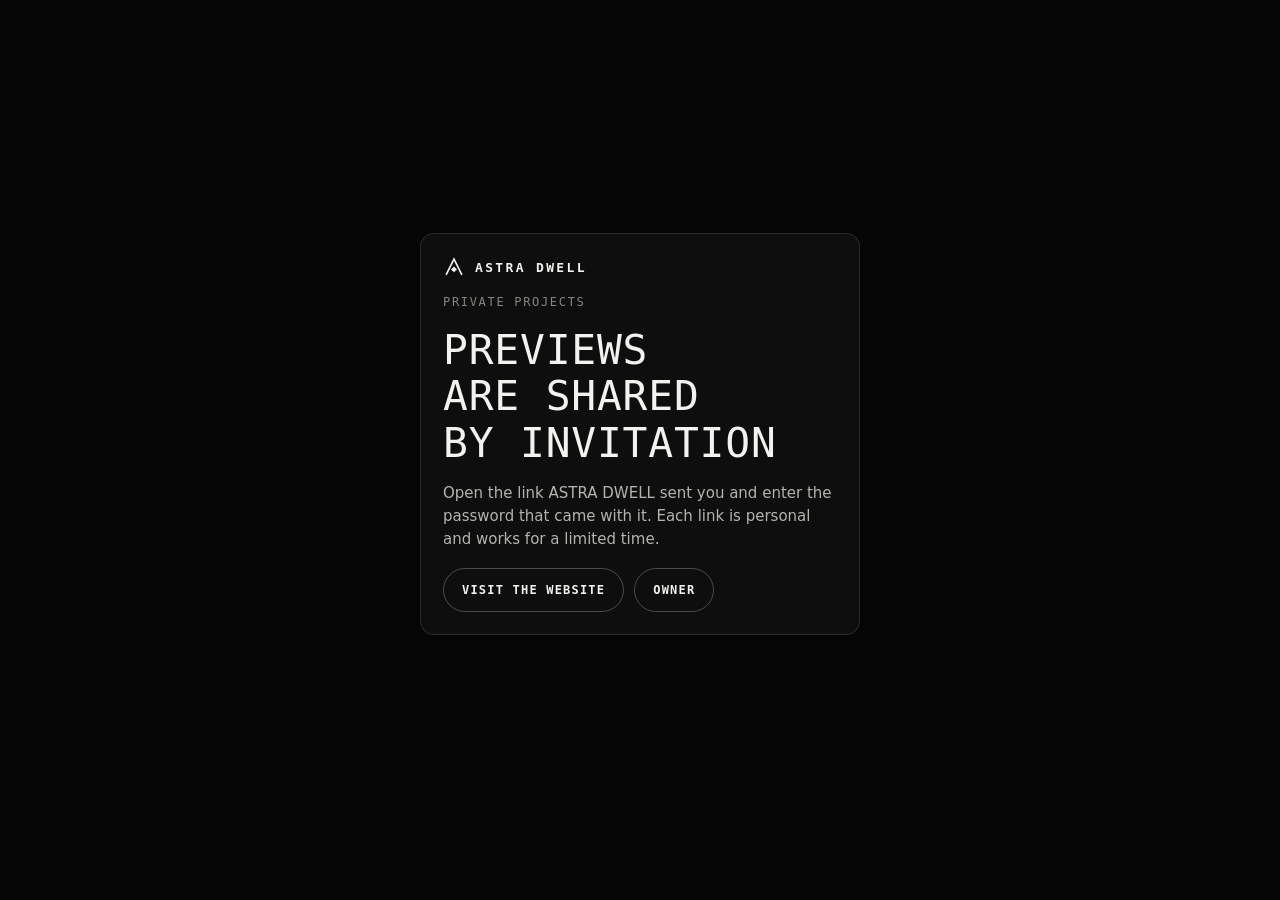
<file: index.html>
<!doctype html>
<html lang="en">
  <head>
    <meta charset="utf-8" />
    <meta name="viewport" content="width=device-width, initial-scale=1, viewport-fit=cover" />
    <meta name="robots" content="noindex, nofollow" />
    <meta http-equiv="Content-Security-Policy" content="default-src 'self'; style-src 'self' 'unsafe-inline'; img-src 'self' data:; base-uri 'none'; form-action 'none'; object-src 'none'" />
    <title>Private projects · ASTRA DWELL</title>
    <link rel="icon" href="/assets/icon.svg?v=166e6947fa" type="image/svg+xml" />
    <link rel="stylesheet" href="/assets/portal.css?v=166e6947fa" />
  </head>
  <body>
    <main class="center wrap">
      <div class="card">
        <a class="brand" href="https://dwell.astragrp.net/" aria-label="ASTRA DWELL website"><svg viewBox="0 0 32 32" fill="none" aria-hidden="true"><path d="M4.5 27.5 16 4.5l11.5 23" stroke="currentColor" stroke-width="2.4" /><path d="M16 15.2 20.3 19.5 16 23.8 11.7 19.5Z" fill="currentColor" /></svg>ASTRA DWELL</a>
        <p class="label">Private projects</p>
        <h1>Previews are shared by invitation</h1>
        <p>Open the link ASTRA DWELL sent you and enter the password that came with it. Each link is personal and works for a limited time.</p>
        <div class="row"><a class="button" href="https://dwell.astragrp.net/">Visit the website</a><a class="button" href="/admin/">Owner</a></div>
      </div>
    </main>
  </body>
</html>
</file>
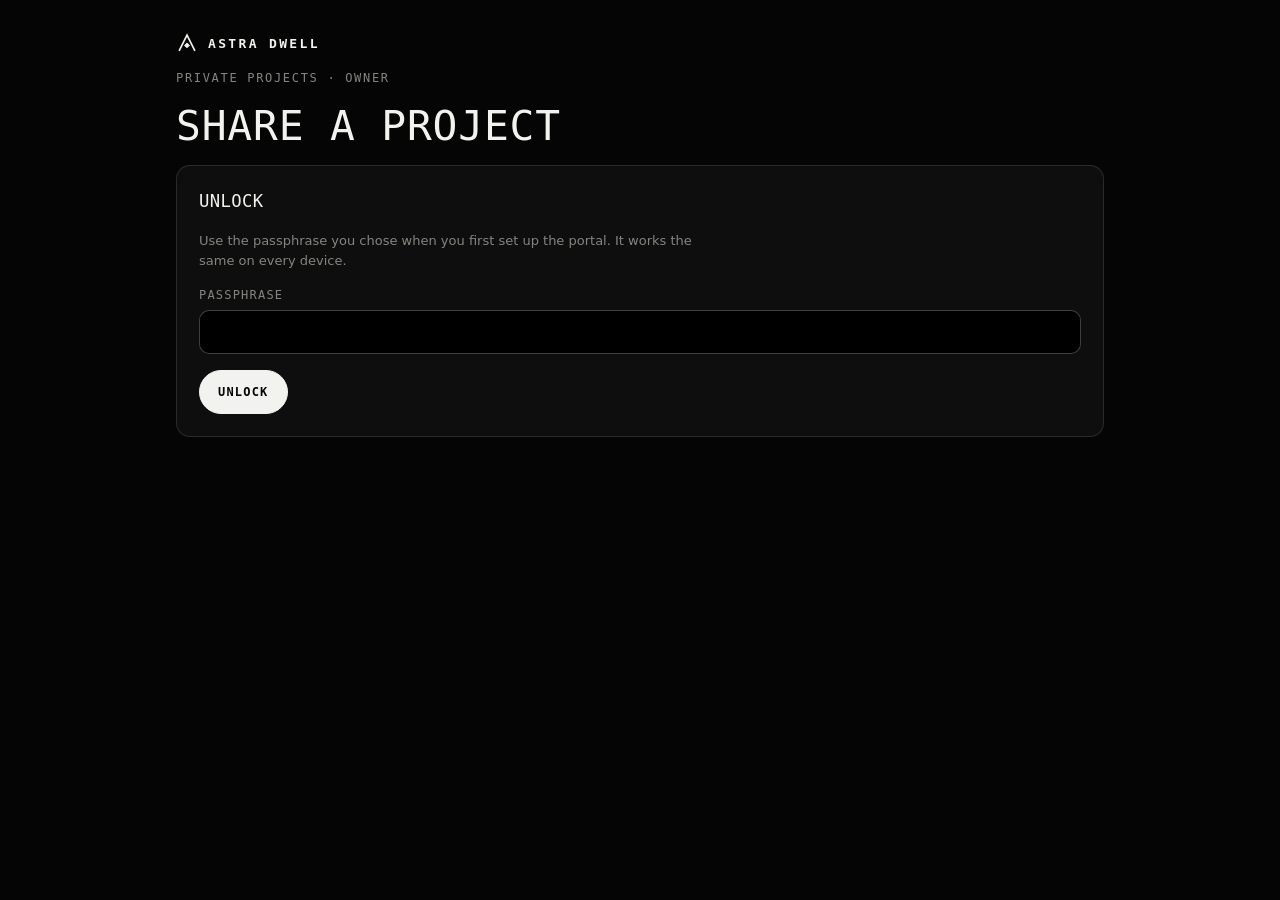
<file: admin/index.html>
<!doctype html>
<html lang="en">
  <head>
    <meta charset="utf-8" />
    <meta name="viewport" content="width=device-width, initial-scale=1, viewport-fit=cover" />
    <meta name="robots" content="noindex, nofollow" />
    <meta name="referrer" content="no-referrer" />
    <meta http-equiv="Content-Security-Policy" content="default-src 'self'; script-src 'self'; style-src 'self' 'unsafe-inline'; img-src 'self' data: blob:; connect-src 'self' https://api.github.com https://script.google.com https://script.googleusercontent.com; base-uri 'none'; form-action 'none'; object-src 'none'" />
    <title>Projects admin · ASTRA DWELL</title>
    <link rel="icon" href="/assets/icon.svg?v=166e6947fa" type="image/svg+xml" />
    <link rel="stylesheet" href="/assets/portal.css?v=166e6947fa" />
    <script type="module" src="/assets/admin.js?v=166e6947fa"></script>
  </head>
  <body>
    <main class="wrap stack">
      <a class="brand" href="/" aria-label="ASTRA DWELL"><svg viewBox="0 0 32 32" fill="none" aria-hidden="true"><path d="M4.5 27.5 16 4.5l11.5 23" stroke="currentColor" stroke-width="2.4" /><path d="M16 15.2 20.3 19.5 16 23.8 11.7 19.5Z" fill="currentColor" /></svg>ASTRA DWELL</a>
      <p class="label">Private projects · Owner</p>
      <h1>Share a project</h1>
      <p id="status" class="toast" role="status" aria-live="polite"></p>
      <input id="import-file" type="file" accept="application/json,.json" hidden />

      <!-- First time on this device: create the owner key, or bring a backup in. -->
      <section id="setup" class="card" hidden aria-labelledby="setup-title">
        <h2 id="setup-title">Set up your owner key</h2>
        <p>Choose a passphrase only you know. It locks the key that opens every project. Nobody, including ASTRA DWELL's developers, can recover it if it is lost, so write it down somewhere safe.</p>
        <form id="setup-form" class="stack" novalidate>
          <div class="grid2">
            <label class="field" for="setup-pass">Passphrase (12+ characters)<input id="setup-pass" type="password" autocomplete="new-password" minlength="12" required /></label>
            <label class="field" for="setup-pass2">Type it again<input id="setup-pass2" type="password" autocomplete="new-password" minlength="12" required /></label>
          </div>
          <div class="row"><button class="primary" type="submit">Create the owner key</button></div>
        </form>
        <p class="small">Already set up on another device? <label class="button" for="import-file">Import a key backup</label></p>
      </section>

      <!-- A device without the main owner key, before its copy is on the portal. -->
      <section id="waiting" class="card" hidden aria-labelledby="waiting-title">
        <h2 id="waiting-title">Open it on your laptop first</h2>
        <p>The portal was set up on another device (your laptop). Open this page there once, unlock it with your passphrase (with the GitHub key saved), wait a minute, and reload here: then only the passphrase is needed on this device.</p>
        <p class="small">No new setup is needed here, and none can be made: your laptop's key stays the main one.</p>
        <div class="row"><button id="waiting-reload" class="primary" type="button">Reload</button><label class="button" for="import-file">Import a key backup</label></div>
      </section>

      <!-- Shown once after setup: the public key goes to whoever adds projects. -->
      <section id="public" class="card" hidden aria-labelledby="public-title">
        <h2 id="public-title">Your public key</h2>
        <p>Send this to the person who adds projects to the portal. It can only lock projects for you, never open them, so it is safe to share. Also download the backup and keep it with your passphrase.</p>
        <div id="public-key" class="output"></div>
        <div class="row">
          <button id="copy-public" type="button">Copy public key</button>
          <button id="download-backup" type="button">Download key backup</button>
          <button id="public-done" class="primary" type="button">Continue</button>
        </div>
      </section>

      <section id="unlock" class="card" hidden aria-labelledby="unlock-title">
        <h2 id="unlock-title">Unlock</h2>
        <form id="unlock-form" class="stack" novalidate>
          <p class="small">Use the passphrase you chose when you first set up the portal. It works the same on every device.</p>
          <label class="field" for="unlock-pass">Passphrase<input id="unlock-pass" type="password" autocomplete="current-password" required /></label>
          <div class="row"><button class="primary" type="submit">Unlock</button></div>
        </form>
      </section>

      <section id="projects" hidden class="stack" aria-labelledby="projects-title">
        <div class="row" style="justify-content: space-between">
          <h2 id="projects-title">Projects</h2>
          <div class="row">
            <button id="show-public" type="button">Public key</button>
            <button id="backup" type="button">Key backup</button>
            <button id="lock" type="button">Lock</button>
          </div>
        </div>
        <div id="gh-banner" class="card notice" hidden>
          <p><strong>The GitHub key is not saved yet.</strong> Without it a link keeps working until its end time even if you delete its row, and your other devices cannot open this page with the passphrase alone. It takes about two minutes, once.</p>
          <div class="row"><button id="gh-setup" class="primary" type="button">Set it up</button></div>
        </div>
        <ul id="project-list" class="projects"></ul>
        <p id="no-projects" class="small" hidden>No project opens with this key. If you set up the portal on another device, open this page there once (with the GitHub key saved) and then reload here. Otherwise send your public key so the projects can be added.</p>

        <section id="views" class="card stack" aria-labelledby="views-title">
          <div class="row" style="justify-content: space-between">
            <h2 id="views-title">Views</h2>
            <div class="row">
              <label class="field inline" for="views-days">Period<select id="views-days"><option value="7">7 days</option><option value="30" selected>30 days</option><option value="90">90 days</option><option value="365">12 months</option></select></label>
              <button id="views-refresh" type="button">Refresh</button>
            </div>
          </div>
          <p id="views-state" class="small" role="status" aria-live="polite"></p>
          <form id="views-key-form" class="stack" hidden novalidate>
            <p class="small">Paste the read key that <strong>setupReadKey</strong> showed in the Apps Script log (once per device; it is stored locked with your owner key).</p>
            <label class="field" for="views-key">Read key<input id="views-key" type="password" autocomplete="off" spellcheck="false" required /></label>
            <div class="row"><button class="primary" type="submit">Save read key</button></div>
          </form>
          <div id="views-body" class="stack" hidden>
            <div class="tiles" id="views-tiles"></div>
            <figure class="chart">
              <figcaption class="label">Opens per day</figcaption>
              <div id="views-chart" class="chart-plot"></div>
            </figure>
            <h3 class="label">By project</h3>
            <div class="table-wrap"><table><thead><tr><th>Project</th><th class="num">Opens</th><th class="num">People</th><th class="num">Time on screen</th><th class="num">Average</th><th>Last opened</th></tr></thead><tbody id="views-projects"></tbody></table></div>
            <h3 class="label">By link</h3>
            <div class="table-wrap"><table><thead><tr><th>Client</th><th>Project</th><th>Ref</th><th class="num">Opens</th><th class="num">Time on screen</th><th class="num">Average</th><th>Last opened</th><th>Device</th></tr></thead><tbody id="views-links"></tbody></table></div>
            <p class="small">Time on screen counts only while the preview is visible (to the minute). "People" counts links, not devices. Wrong-password tries are a hint of someone guessing; an occasional typo is normal.</p>
          </div>
        </section>

        <form id="share-form" class="card" hidden novalidate aria-labelledby="share-title">
          <h2 id="share-title">New link</h2>
          <p id="share-project" class="label"></p>
          <div class="grid2">
            <label class="field" for="share-name">Client's name (shown on the preview)<input id="share-name" type="text" autocomplete="off" maxlength="60" required /></label>
            <label class="field" for="share-days">Works for<select id="share-days"><option value="15">15 minutes</option><option value="60">1 hour</option><option value="240">4 hours</option><option value="1440" selected>1 day</option><option value="5760">4 days</option><option value="10080">7 days</option><option value="20160">14 days</option><option value="43200">30 days</option></select></label>
          </div>
          <label class="field" for="share-pass">Password<input id="share-pass" type="text" autocomplete="off" spellcheck="false" required /></label>
          <div class="row">
            <button id="new-pass" type="button">New password</button>
            <button class="primary" type="submit">Create link</button>
            <button id="share-cancel" type="button">Cancel</button>
          </div>
          <div id="share-result" class="stack" hidden>
            <div class="output"><span class="label">Link</span><span id="out-link"></span></div>
            <div class="output"><span class="label">Password</span><span id="out-pass"></span></div>
            <p id="out-until" class="small"></p>
            <div class="row">
              <button id="copy-link" type="button">Copy link</button>
              <button id="copy-pass" type="button">Copy password</button>
              <button id="copy-message" class="primary" type="button">Copy message (link only)</button>
            </div>
            <p class="small">The message holds the link but not the password: send the password separately (another chat, a call or SMS), so one forwarded message is not enough to open the preview.</p>
          </div>
        </form>

        <section class="card" aria-labelledby="history-title">
          <h2 id="history-title">Your links</h2>
          <div class="table-wrap">
            <table>
              <thead><tr><th>Client</th><th>Project</th><th>Valid until</th><th>Ref</th><th></th></tr></thead>
              <tbody id="history"></tbody>
            </table>
          </div>
          <p class="small">With the GitHub key saved, this list is the same on all your devices (stored locked with your owner key). <strong>Switch off</strong> stops a link for good, within a few minutes. <strong>Remove</strong> (for links that are already off or expired) only clears the row.</p>
        </section>

        <form id="off-form" class="card stack" novalidate aria-labelledby="off-title">
          <h2 id="off-title">Switch off a link</h2>
          <p class="small">For a link that is not in the list above (made on another device, or its row was removed): paste the link and its password.</p>
          <label class="field" for="off-link">Link<input id="off-link" type="text" autocomplete="off" spellcheck="false" required /></label>
          <label class="field" for="off-pass">Password<input id="off-pass" type="text" autocomplete="off" spellcheck="false" required /></label>
          <div class="row"><button class="primary" type="submit">Switch off</button></div>
        </form>

        <form id="gh-form" class="card stack" novalidate aria-labelledby="gh-title">
          <h2 id="gh-title">GitHub key for switching off</h2>
          <p id="gh-state" class="small"></p>
          <p class="small">Switching links off, and opening this page on your other devices with the passphrase alone, need a GitHub key, saved once on any one device. Make a fine-grained token and paste it here. It is stored locked with your owner key.</p>
          <ol class="small">
            <li><a href="https://github.com/settings/personal-access-tokens/new?name=Projects+portal+switch-off&amp;description=Switch+off+preview+links+on+projects.astragrp.net&amp;target_name=udayfulkatwar&amp;expires_in=90&amp;contents=write" target="_blank" rel="noopener noreferrer">Open GitHub's new-token page</a> (name, 90-day expiry and <strong>Contents: Read and write</strong> are filled in; make a new one when it runs out).</li>
            <li>Under <strong>Repository access</strong> choose <strong>Only select repositories</strong> → <strong>astra-projects</strong> only. Never "All repositories": this key must not reach the source repositories.</li>
            <li>Press <strong>Generate token</strong>, copy it, paste it below and press <strong>Save key</strong>.</li>
          </ol>
          <label class="field" for="gh-token">GitHub token<input id="gh-token" type="password" autocomplete="off" spellcheck="false" required /></label>
          <div class="row"><button class="primary" type="submit">Save key</button><button id="gh-forget" type="button">Forget key</button></div>
        </form>
      </section>
    </main>
  </body>
</html>
</file>
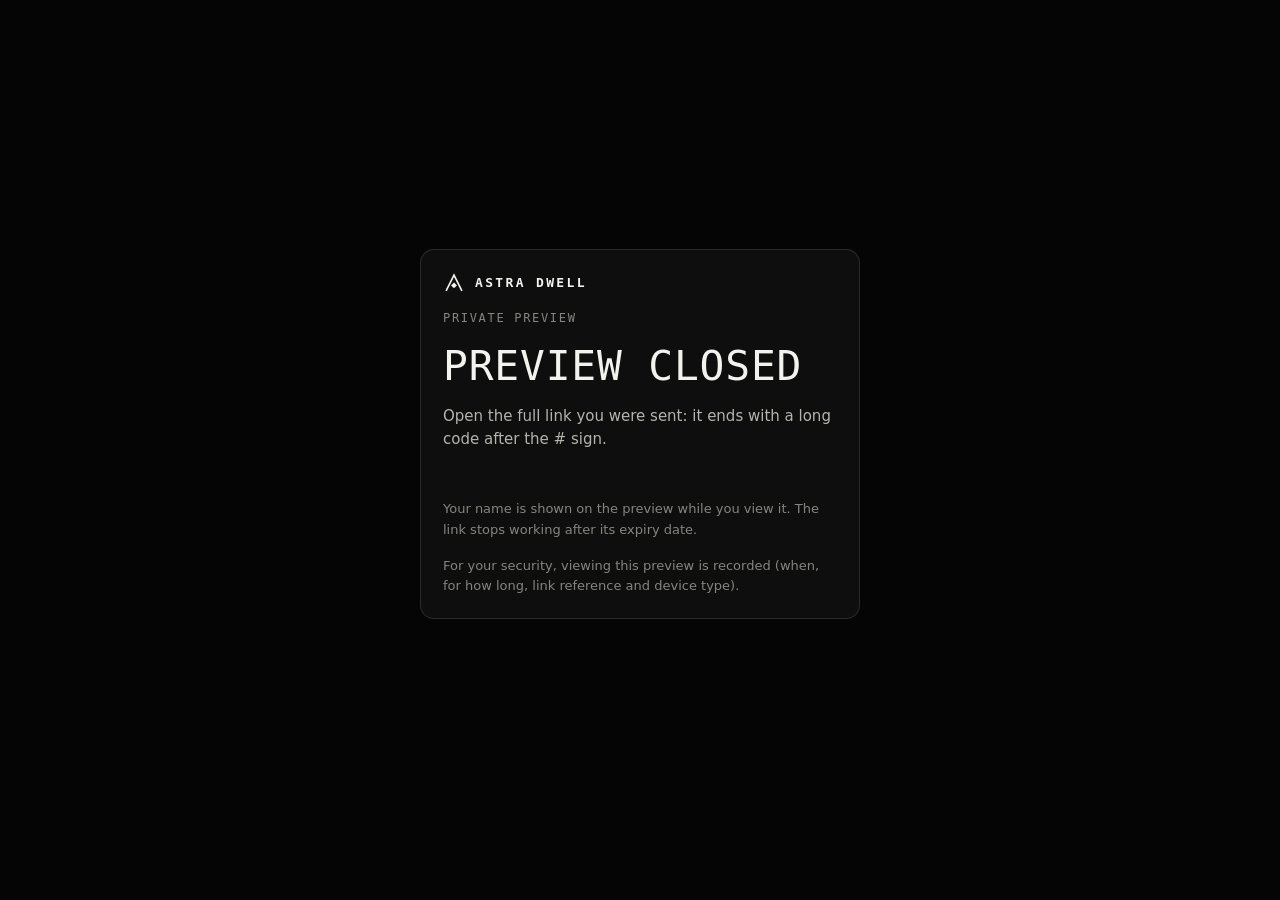
<file: v/index.html>
<!doctype html>
<html lang="en">
  <head>
    <meta charset="utf-8" />
    <meta name="viewport" content="width=device-width, initial-scale=1, viewport-fit=cover" />
    <meta name="robots" content="noindex, nofollow" />
    <meta name="referrer" content="no-referrer" />
    <meta http-equiv="Content-Security-Policy" content="default-src 'self'; script-src 'self'; style-src 'self' 'unsafe-inline'; img-src 'self' data: blob:; connect-src 'self' https://script.google.com https://script.googleusercontent.com; frame-src 'self'; worker-src 'self'; base-uri 'none'; form-action 'none'; object-src 'none'" />
    <title>Private preview · ASTRA DWELL</title>
    <link rel="icon" href="/assets/icon.svg?v=166e6947fa" type="image/svg+xml" />
    <link rel="stylesheet" href="/assets/portal.css?v=166e6947fa" />
    <script type="module" src="/assets/viewer.js?v=166e6947fa"></script>
  </head>
  <body>
    <main id="gate" class="center wrap">
      <form id="unlock" class="card" novalidate>
        <a class="brand" href="/" aria-label="ASTRA DWELL"><svg viewBox="0 0 32 32" fill="none" aria-hidden="true"><path d="M4.5 27.5 16 4.5l11.5 23" stroke="currentColor" stroke-width="2.4" /><path d="M16 15.2 20.3 19.5 16 23.8 11.7 19.5Z" fill="currentColor" /></svg>ASTRA DWELL</a>
        <p class="label">Private preview</p>
        <h1 id="title">Enter your password</h1>
        <p id="intro">This preview was shared with you personally. Enter the password that came with your link.</p>
        <label class="field" for="password">Password<input id="password" type="password" autocomplete="off" autocapitalize="off" spellcheck="false" required /></label>
        <p id="message" role="status" class="small" aria-live="polite"></p>
        <div class="row"><button id="submit" class="primary" type="submit">Open the preview</button></div>
        <p class="small">Your name is shown on the preview while you view it. The link stops working after its expiry date.</p>
      </form>
    </main>
    <div id="stage" class="stage" hidden></div>
  </body>
</html>
</file>
<file: assets/portal.css>
/* ASTRA DWELL private projects — the website's mono look: near-black, white ink, monospace labels. */
:root {
  --bg: #050505;
  --panel: #0e0e0e;
  --ink: #f2f2ef;
  --ink-2: #b4b4ae;
  --ink-3: #85857f;
  --line: rgba(242, 242, 239, 0.12);
  --line-strong: rgba(242, 242, 239, 0.26);
  --danger: #ff9479;
  --ok: #7cc79a;
  --mono: ui-monospace, 'SF Mono', SFMono-Regular, Menlo, Consolas, monospace;
  --sans: system-ui, -apple-system, 'Segoe UI', Roboto, sans-serif;
  color-scheme: dark;
}

* {
  box-sizing: border-box;
}

html,
body {
  margin: 0;
  background: var(--bg);
  color: var(--ink);
  font: 15px/1.55 var(--sans);
}

a {
  color: var(--ink);
}

.wrap {
  width: min(960px, 100%);
  margin: 0 auto;
  padding: 32px max(16px, env(safe-area-inset-left)) 64px max(16px, env(safe-area-inset-right));
}

.brand {
  display: flex;
  align-items: center;
  gap: 10px;
  font: 600 13px/1 var(--mono);
  letter-spacing: 0.18em;
  text-transform: uppercase;
  text-decoration: none;
}

.brand svg {
  width: 22px;
  height: 22px;
}

.label {
  margin: 0;
  font: 12px/1.4 var(--mono);
  letter-spacing: 0.14em;
  text-transform: uppercase;
  color: var(--ink-3);
}

h1,
h2 {
  margin: 0;
  font-family: var(--mono);
  font-weight: 300;
  letter-spacing: 0.02em;
  text-transform: uppercase;
  text-wrap: balance;
}

h1 {
  font-size: clamp(1.75rem, 1.2rem + 2.4vw, 2.75rem);
  line-height: 1.12;
}

h2 {
  font-size: 1.15rem;
}

p {
  margin: 0;
  color: var(--ink-2);
  max-width: 62ch;
}

.stack {
  display: grid;
  gap: 16px;
}

.card {
  display: grid;
  gap: 16px;
  padding: 22px;
  border: 1px solid var(--line);
  border-radius: 14px;
  background: var(--panel);
}

.center {
  min-height: 100vh;
  min-height: 100dvh;
  display: grid;
  place-items: center;
}

.center .card {
  width: min(440px, 100%);
}

label.field {
  display: grid;
  gap: 6px;
  font: 12px/1.4 var(--mono);
  letter-spacing: 0.1em;
  text-transform: uppercase;
  color: var(--ink-3);
}

input,
select {
  width: 100%;
  min-height: 44px;
  padding: 10px 12px;
  border: 1px solid var(--line-strong);
  border-radius: 10px;
  background: #000;
  color: var(--ink);
  font: 15px/1.3 var(--sans);
  letter-spacing: normal;
  text-transform: none;
}

input:focus-visible,
select:focus-visible,
button:focus-visible,
a:focus-visible {
  outline: 2px solid var(--ink);
  outline-offset: 2px;
}

button,
.button {
  display: inline-flex;
  align-items: center;
  justify-content: center;
  gap: 8px;
  min-height: 44px;
  padding: 0 18px;
  border: 1px solid var(--line-strong);
  border-radius: 999px;
  background: transparent;
  color: var(--ink);
  font: 600 12px/1 var(--mono);
  letter-spacing: 0.1em;
  text-transform: uppercase;
  text-decoration: none;
  cursor: pointer;
}

button.primary,
.button.primary {
  border-color: var(--ink);
  background: var(--ink);
  color: #050505;
}

button:disabled {
  opacity: 0.5;
  cursor: default;
}

.row {
  display: flex;
  flex-wrap: wrap;
  gap: 10px;
  align-items: center;
}

.small {
  font-size: 13px;
  color: var(--ink-3);
}

.error {
  color: var(--danger);
}

.ok {
  color: var(--ok);
}

/* Owner page messages float at the bottom, so they show next to whatever button was pressed. */
.toast {
  position: fixed;
  left: 50%;
  bottom: max(16px, env(safe-area-inset-bottom));
  z-index: 10;
  width: min(560px, calc(100% - 32px));
  max-width: none;
  transform: translateX(-50%);
  padding: 12px 16px;
  border: 1px solid var(--line-strong);
  border-radius: 12px;
  background: #161616;
  box-shadow: 0 12px 40px rgba(0, 0, 0, 0.6);
  font-size: 14px;
  user-select: text;
}

.toast:empty {
  display: none;
}

body:has(.toast:not(:empty)) .wrap {
  padding-bottom: 180px;
}

.toast.error {
  border-color: var(--danger);
}

.toast.ok {
  border-color: var(--ok);
}

button.danger {
  border-color: var(--danger);
  background: var(--danger);
  color: #050505;
}

.notice {
  border-color: var(--danger);
}

.highlight {
  border-color: var(--ink);
  box-shadow: 0 0 0 3px rgba(242, 242, 239, 0.18);
}

.grid2 {
  display: grid;
  gap: 14px;
}

@media (min-width: 720px) {
  .grid2 {
    grid-template-columns: 1fr 1fr;
  }
}

.projects {
  display: grid;
  gap: 12px;
  margin: 0;
  padding: 0;
  list-style: none;
}

.projects li {
  display: flex;
  flex-wrap: wrap;
  gap: 12px;
  align-items: center;
  justify-content: space-between;
  padding: 16px 18px;
  border: 1px solid var(--line);
  border-radius: 12px;
}

.projects li > div {
  min-width: 0;
  flex: 1 1 260px;
}

.output {
  display: grid;
  gap: 8px;
  padding: 14px;
  border: 1px dashed var(--line-strong);
  border-radius: 10px;
  font: 13px/1.5 var(--mono);
  word-break: break-all;
}

table {
  width: 100%;
  border-collapse: collapse;
  font-size: 13px;
}

th,
td {
  padding: 8px 6px;
  border-top: 1px solid var(--line);
  text-align: left;
  vertical-align: top;
}

th {
  font: 11px/1.4 var(--mono);
  letter-spacing: 0.1em;
  text-transform: uppercase;
  color: var(--ink-3);
}

.table-wrap {
  overflow-x: auto;
}

/* Viewer: the project fills the window. */
.stage {
  position: fixed;
  inset: 0;
}

.stage iframe {
  width: 100%;
  height: 100%;
  border: 0;
  display: block;
}

[hidden] {
  display: none !important;
}

@media (prefers-reduced-motion: reduce) {
  * {
    transition: none !important;
    animation: none !important;
  }
}

.card ol {
  display: grid;
  gap: 6px;
  margin: 0;
  padding-left: 20px;
}

/* ---- Views dashboard ------------------------------------------------------------------------------ */
:root {
  --viz-bar: #3987e5; /* single-series blue, validated on the dark panel (dataviz reference palette) */
  --viz-bar-hover: #86b6ef;
}
.field.inline {
  display: flex;
  align-items: center;
  gap: 8px;
  margin: 0;
}
.tiles {
  display: grid;
  grid-template-columns: repeat(auto-fit, minmax(140px, 1fr));
  gap: 12px;
}
.tile {
  border: 1px solid var(--line);
  border-radius: 10px;
  padding: 12px 14px;
  min-width: 0;
}
.tile .value {
  font: 600 26px/1.15 var(--sans);
  font-variant-numeric: tabular-nums;
}
.tile .what {
  color: var(--ink-3);
  font: 12px/1.4 var(--mono);
  letter-spacing: 0.06em;
  text-transform: uppercase;
}
.tile .sub {
  color: var(--ink-2);
  font-size: 13px;
}
.chart {
  margin: 0;
  min-width: 0;
}
.chart-plot {
  position: relative;
  width: 100%;
}
.chart-plot svg {
  display: block;
  width: 100%;
  height: auto;
  overflow: visible;
}
.chart-plot .bar {
  fill: var(--viz-bar);
  pointer-events: none; /* the slot-wide hit area underneath takes the hover */
}
.chart-plot .hit:hover + .bar,
.chart-plot .bar.on {
  fill: var(--viz-bar-hover);
}
.chart-plot .grid {
  stroke: var(--line);
  stroke-width: 1;
}
.chart-plot .axis {
  fill: var(--ink-3);
  font: 11px var(--mono);
}
.chart-tip {
  position: absolute;
  pointer-events: none;
  transform: translate(-50%, -100%);
  background: #1b1b1a;
  border: 1px solid var(--line-strong);
  border-radius: 6px;
  padding: 5px 8px;
  font: 12px/1.35 var(--sans);
  color: var(--ink);
  white-space: nowrap;
}
th.num,
td.num {
  text-align: right;
  font-variant-numeric: tabular-nums;
}
</file>
